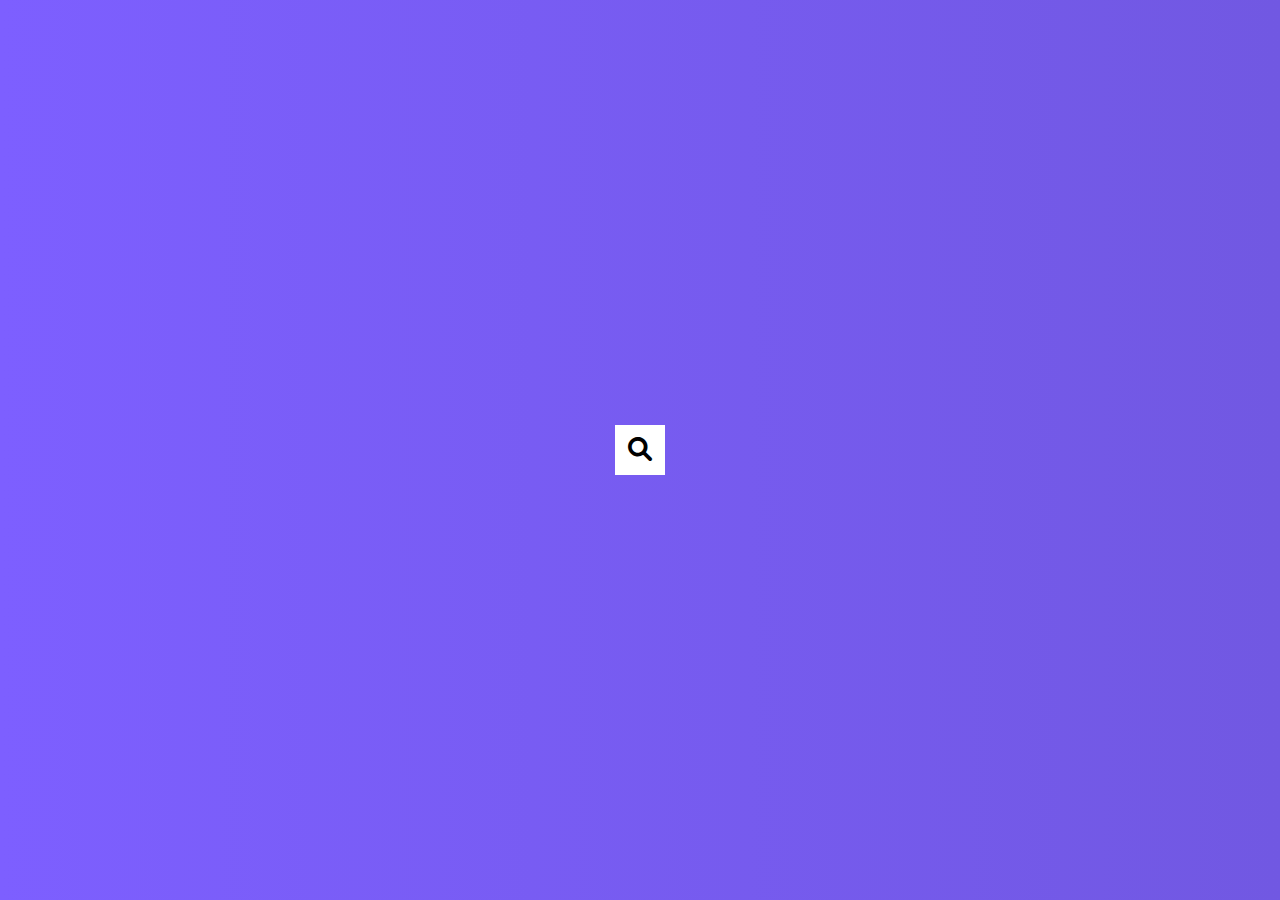
<file: hidden_search/index.html>
<!DOCTYPE html>
<html lang="en">

<head>
    <meta charset="UTF-8">
    <meta http-equiv="X-UA-Compatible" content="IE=edge">
    <meta name="viewport" content="width=device-width, initial-scale=1.0">
    <link rel="stylesheet" href="style.css">
    <link rel="stylesheet" href="https://cdnjs.cloudflare.com/ajax/libs/font-awesome/6.0.0/css/all.min.css"
        integrity="sha512-9usAa10IRO0HhonpyAIVpjrylPvoDwiPUiKdWk5t3PyolY1cOd4DSE0Ga+ri4AuTroPR5aQvXU9xC6qOPnzFeg=="
        crossorigin="anonymous" referrerpolicy="no-referrer" />
    <title>Hidden Search</title>
</head>

<body>
    <div class="search">
        <input type="text" class="input" placeholder="Search...">
        <button class="btn">
            <i class="fas fa-search"></i>
        </button>
    </div>

    <script src="script.js"></script>
</body>

</html>
</file>
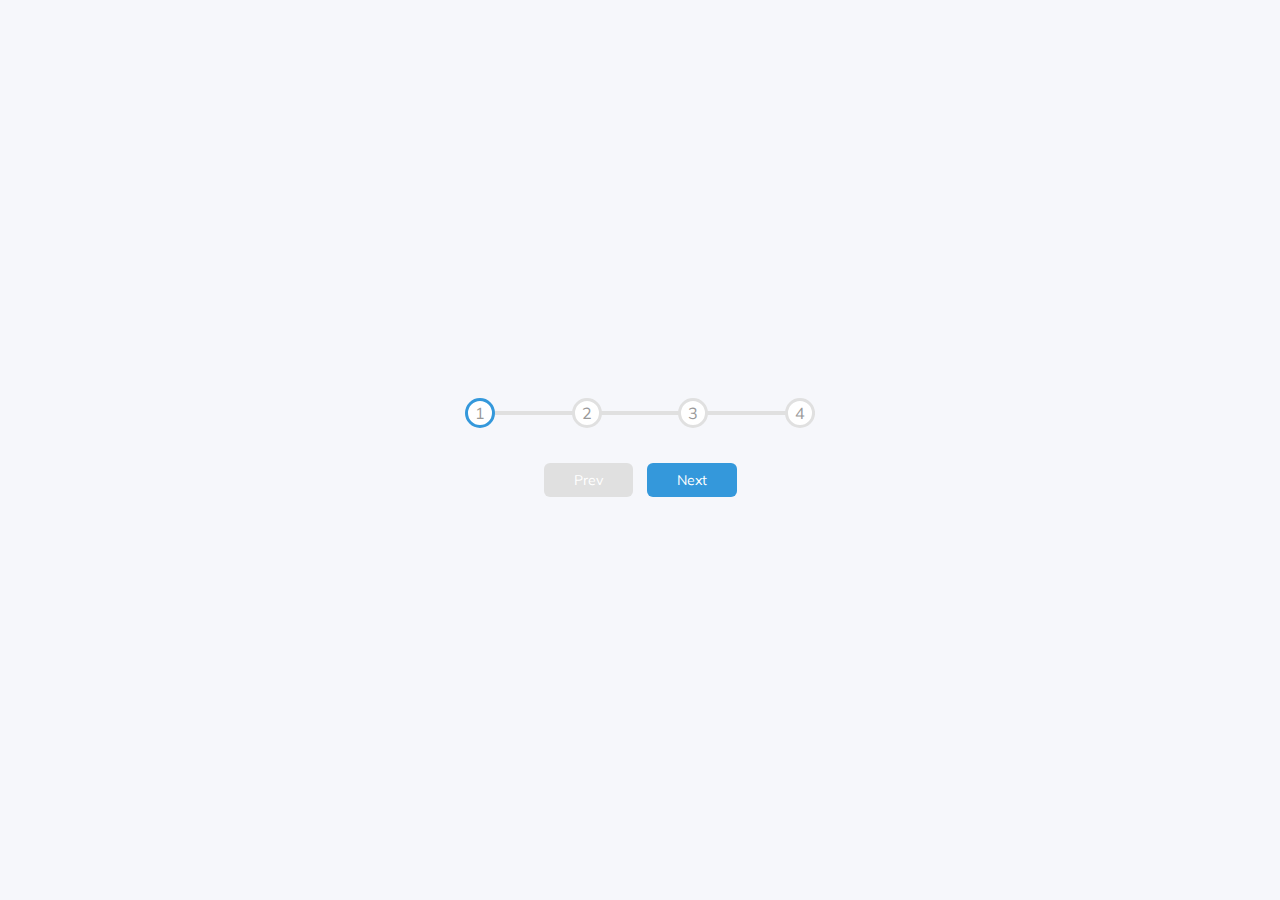
<file: PROGRESS_STEPS/index.html>
<!DOCTYPE html>
<html lang="en">

<head>
    <meta charset="UTF-8">
    <meta http-equiv="X-UA-Compatible" content="IE=edge">
    <meta name="viewport" content="width=device-width, initial-scale=1.0">
    <link rel="stylesheet" href="style.css">
    <link rel="stylesheet" href="https://cdnjs.cloudflare.com/ajax/libs/font-awesome/6.0.0/css/all.min.css"
        integrity="sha512-9usAa10IRO0HhonpyAIVpjrylPvoDwiPUiKdWk5t3PyolY1cOd4DSE0Ga+ri4AuTroPR5aQvXU9xC6qOPnzFeg=="
        crossorigin="anonymous" referrerpolicy="no-referrer" />
    <title>Progress Steps</title>
</head>

<body>
    <div class="container">
        <div class="progress-container">
            <div class="progress" id="progress"></div>
            <div class="circle active">1</div>
            <div class="circle">2</div>
            <div class="circle">3</div>
            <div class="circle">4</div>
        </div>

        <button class="btn" id="prev" disabled>Prev</button>
        <button class="btn" id="next">Next</button>
    </div>

    <script src="script.js"></script>
</body>

</html>
</file>
<file: hidden_search/style.css>
@import url('https://fonts.googleapis.com/css2?family=Roboto:wght@400;700&display=swap');

* {
    box-sizing: border-box;
}

body {
    background-image: linear-gradient(90deg, #7d5fff, #7158e2);
    font-family: 'Roboto', sans-serif;
    display: flex;
    align-items: center;
    justify-content: center;
    height: 100vh;
    overflow: hidden;
    margin: 0;
}

.search {
    position: relative;
    height: 50px;
}

.search .input {
    background-color: #fff;
    border: 0;
    height: 50px;
    width: 50px;
    padding: 15px;
    font-size: 18px;
    transition: width 0.3s ease;
}

.btn {
    background-color: #fff;
    border: 0;
    cursor: pointer;
    font-size: 24px;
    position: absolute;
    top: 0;
    left: 0;
    height: 50px;
    width: 50px;
    transition: transform 0.3s ease;
}

.bt:focus,
.input:focus {
    outline: none;
}

.search.active .input {
    width: 200px;
}

.search.active .btn {
    transform: translateX(198px);
}
</file>
<file: PROGRESS_STEPS/style.css>
@import url('https://fonts.googleapis.com/css2?family=Muli&display=swap');

* {
    box-sizing: border-box;
}

:root {
    --line-border-fill: #3498db;
    --line-border-empty: #e0e0e0;
}

body {
    background-color: #f6f7fb;
    font-family: 'Muli', sans-serif;
    display: flex;
    align-items: center;
    justify-content: center;
    height: 100vh;
    overflow: hidden;
    margin: 0;
}

.container {
    text-align: center;
}

.progress-container {
    display: flex;
    justify-content: space-between;
    margin-bottom: 30px;
    width: 350px;
    max-width: 100%;
    position: relative;
}

.progress-container::before {
    content: '';
    position: absolute;
    height: 4px;
    width: 100%;
    background-color: var(--line-border-empty);
    top: 50%;
    left: 0;
    transform: translateY(-50%);
    z-index: -1;
}

.progress {
    position: absolute;
    height: 4px;
    width: 0%;
    background-color: var(--line-border-fill);
    top: 50%;
    left: 0;
    transform: translateY(-50%);
    z-index: -1;
    transition: 0.4s ease;
}

.circle {
    background-color: #ffffff;
    color: #999;
    height: 30px;
    width: 30px;
    display: flex;
    align-items: center;
    justify-content: center;
    border-radius: 50%;
    transition: 0.4s ease;
    border: 3px solid var(--line-border-empty);
}

.circle.active {
    border-color: var(--line-border-fill);
}

.btn {
    background-color: var(--line-border-fill);
    color: #fff;
    border: 0;
    padding: 8px 30px;
    border-radius: 6px;
    margin: 5px;
    font-family: inherit;
    cursor: pointer;
    font-size: 14px;
}

.btn:active {
    transform: scale(0.98);
}

.btn:focus {
    outline: 0;
}

.btn:disabled {
    background-color: var(--line-border-empty);
    cursor: not-allowed;
}
</file>
